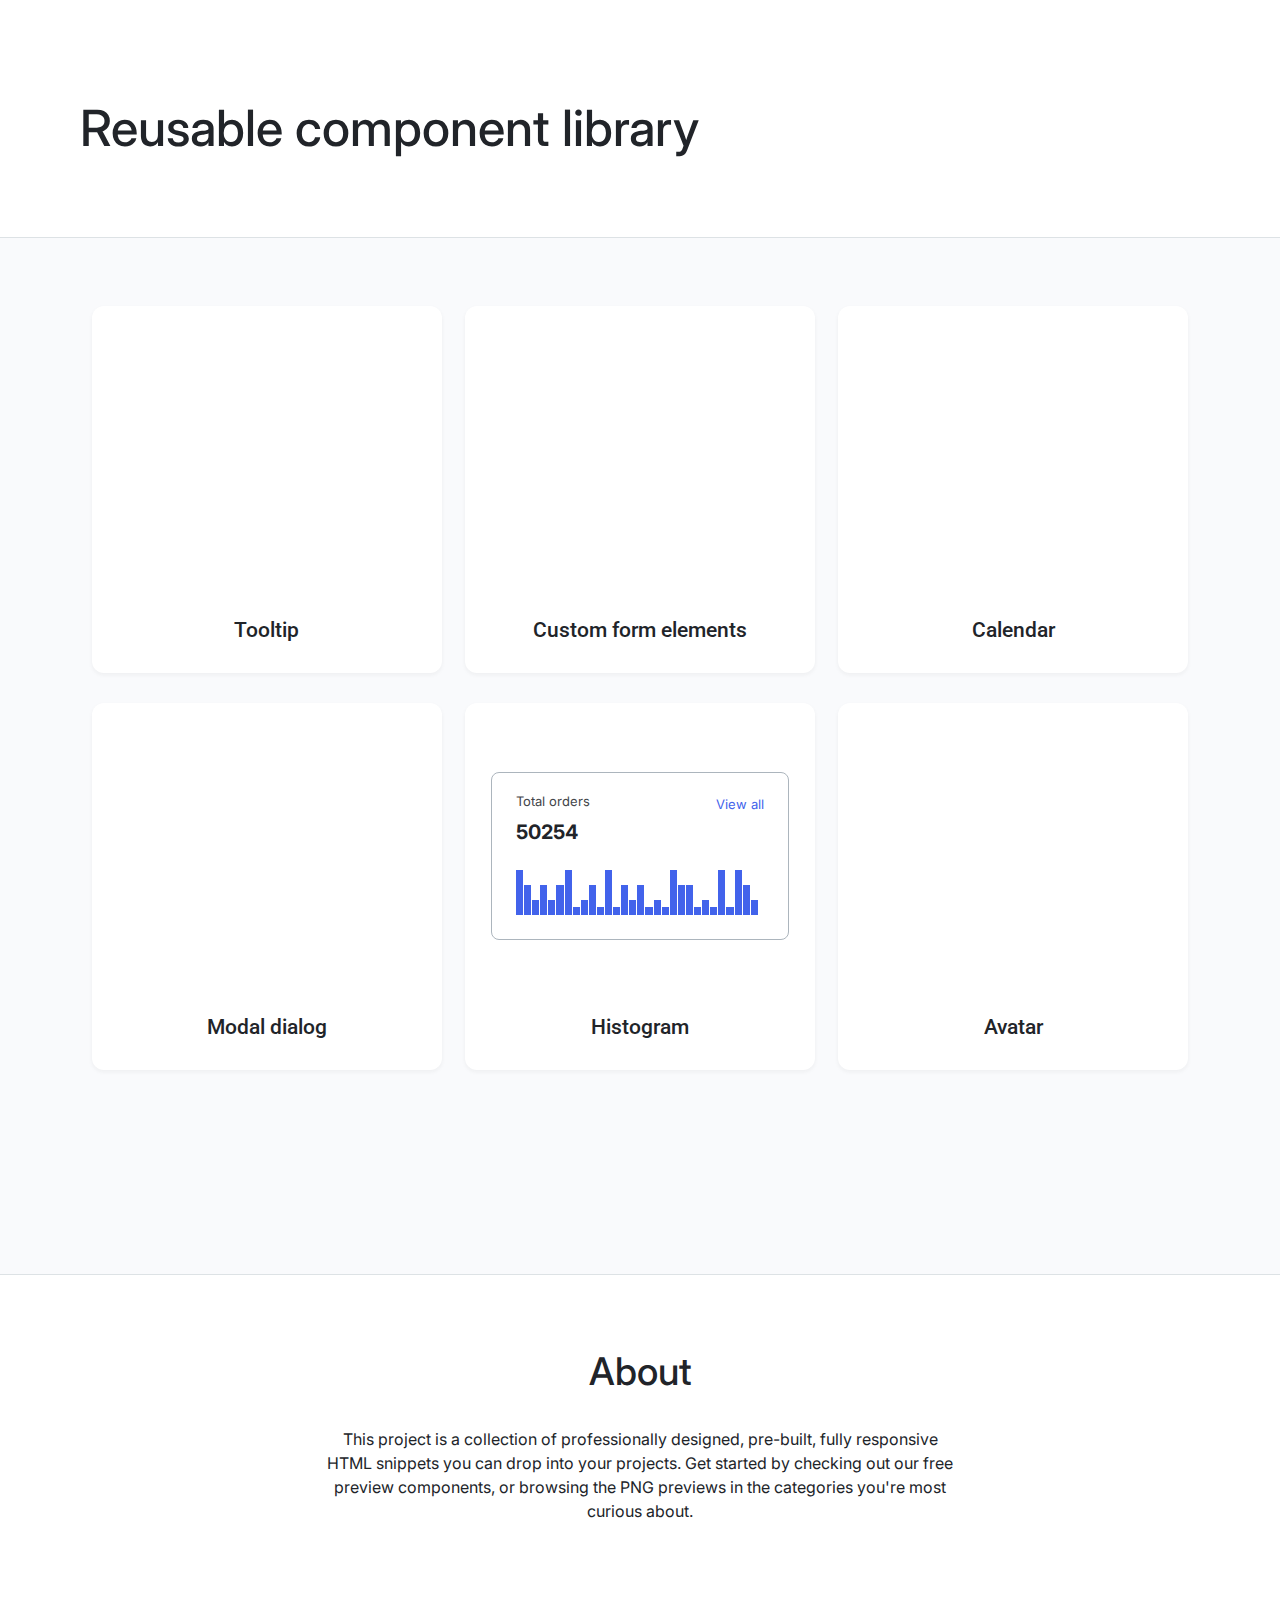
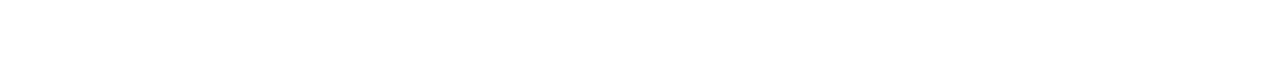
<file: index.html>
<!DOCTYPE html>
<!-- Главная страница -->
<html lang="en">
    <head>
        <link rel="stylesheet" href="assets/css/main.css">
        <meta charset="utf-8">
    </head>
    <body>
    <div class="page">
        <header class="header">
           <div class="container">
            <h1 class="header__title">
                Reusable component library  
            </h1>
            </div>
        </header>
        <main class="page-matter page__flex">
            <div class="container">
            <div class="page-matter-flex">
                <article class="mm-block mm-block_shadow">
                    <h3 class="mm-block__name">
                        Tooltip
                    </h3>
                </article>
                <article class="mm-block mm-block_shadow">
                    <h3 class="mm-block__name">
                        Custom form elements
                    </h3 class="mm-block__name">
                </article>
                <article class="mm-block mm-block_shadow">
                    <h3 class="mm-block__name">
                        Calendar
                    </h3 class="mm-block__name">
                </article>
                <article class="mm-block mm-block_shadow">
                    <h3 class="mm-block__name">
                        Modal dialog
                    </h3 class="mm-block__name">
                </article>
                <article class="mm-block mm-block_shadow">
                    <h3 class="mm-block__name">
                        Histogram
                    </h3 class="mm-block__name">
                    <div class="histogram">
                        <section class="histogram__data histogram__data_in-menu">
                            <div class="histogram__data-name-value">
                                <h3 class="histogram__data-name histogram__data-name_in-menu">Total orders</h3>
                                <data class="histogram__data-value histogram__data-value_in-menu" value="50254">50254</data>
                            </div>
                            <a class="histogram__details histogram__details_in-menu">View all</a>
                        </section>
                        <div class="histogram__graphic">
                                <div class="histogram__graphic-piece histogram__graphic-piece_large">
                                    
                                </div>
                                <div class="histogram__graphic-piece histogram__graphic-piece_medium">
                                    
                                </div>
                                <div class="histogram__graphic-piece histogram__graphic-piece_small">
                                    
                                </div>
                                <div class="histogram__graphic-piece histogram__graphic-piece_medium">
                                    
                                </div>
                                <div class="histogram__graphic-piece histogram__graphic-piece_small">
                                       
                                </div>
                                <div class="histogram__graphic-piece histogram__graphic-piece_medium">
                                    
                                </div>
                                <div class="histogram__graphic-piece histogram__graphic-piece_large">
                                    
                                </div>
                                <div class="histogram__graphic-piece histogram__graphic-piece_x-small">
                                    
                                </div>
                                <div class="histogram__graphic-piece histogram__graphic-piece_small">
                                       
                                </div>
                                <div class="histogram__graphic-piece histogram__graphic-piece_medium">
                                    
                                </div>
                                <div class="histogram__graphic-piece histogram__graphic-piece_x-small">
                                    
                                </div>
                                <div class="histogram__graphic-piece histogram__graphic-piece_large">
                                    
                                </div>
                                <div class="histogram__graphic-piece histogram__graphic-piece_x-small">
                                    
                                </div>
                                <div class="histogram__graphic-piece histogram__graphic-piece_medium">
                                    
                                </div>
                                <div class="histogram__graphic-piece histogram__graphic-piece_small">
                                    
                                </div>
                                <div class="histogram__graphic-piece histogram__graphic-piece_medium">
                                    
                                </div>
                                <div class="histogram__graphic-piece histogram__graphic-piece_x-small">
                                    
                                </div>
                                <div class="histogram__graphic-piece histogram__graphic-piece_small">
                                    
                                </div>
                                <div class="histogram__graphic-piece histogram__graphic-piece_x-small">
                                    
                                </div>
                                <div class="histogram__graphic-piece histogram__graphic-piece_large">
                                    
                                </div>
                                <div class="histogram__graphic-piece histogram__graphic-piece_medium">
                                    
                                </div>
                                <div class="histogram__graphic-piece histogram__graphic-piece_medium">
                                    
                                </div>
                                <div class="histogram__graphic-piece histogram__graphic-piece_x-small">
                                    
                                </div>
                                <div class="histogram__graphic-piece histogram__graphic-piece_small">
                                    
                                </div>
                                <div class="histogram__graphic-piece histogram__graphic-piece_x-small">
                                    
                                </div>
                                <div class="histogram__graphic-piece histogram__graphic-piece_large">
                                    
                                </div>
                                <div class="histogram__graphic-piece histogram__graphic-piece_x-small">
                                    
                                </div>
                                <div class="histogram__graphic-piece histogram__graphic-piece_large">
                                    
                                </div>
                                <div class="histogram__graphic-piece histogram__graphic-piece_medium">
                                    
                                </div>
                                <div class="histogram__graphic-piece histogram__graphic-piece_small">
                                    
                                </div>
                        </div>
                        </div>
                </article>
                <article class="mm-block mm-block_shadow">
                    <h3 class="mm-block__name">
                        Avatar
                    </h3>
                </article>
            </div>
            </div>
        </main>
        <footer class="footer" >
            <div class="container">
            <h2 class="footer__title">
                About
            </h2>
            <p class="footer__description">
                This project is a collection of professionally designed, pre-built, fully responsive<br>
                HTML snippets you can drop into your projects. Get started by checking out our free<br>
                preview components, or browsing the PNG previews in the categories you're most<br>
                curious about.
            </p>
            </div>
        </footer>
    </div>
    </body>
</html>
</file>
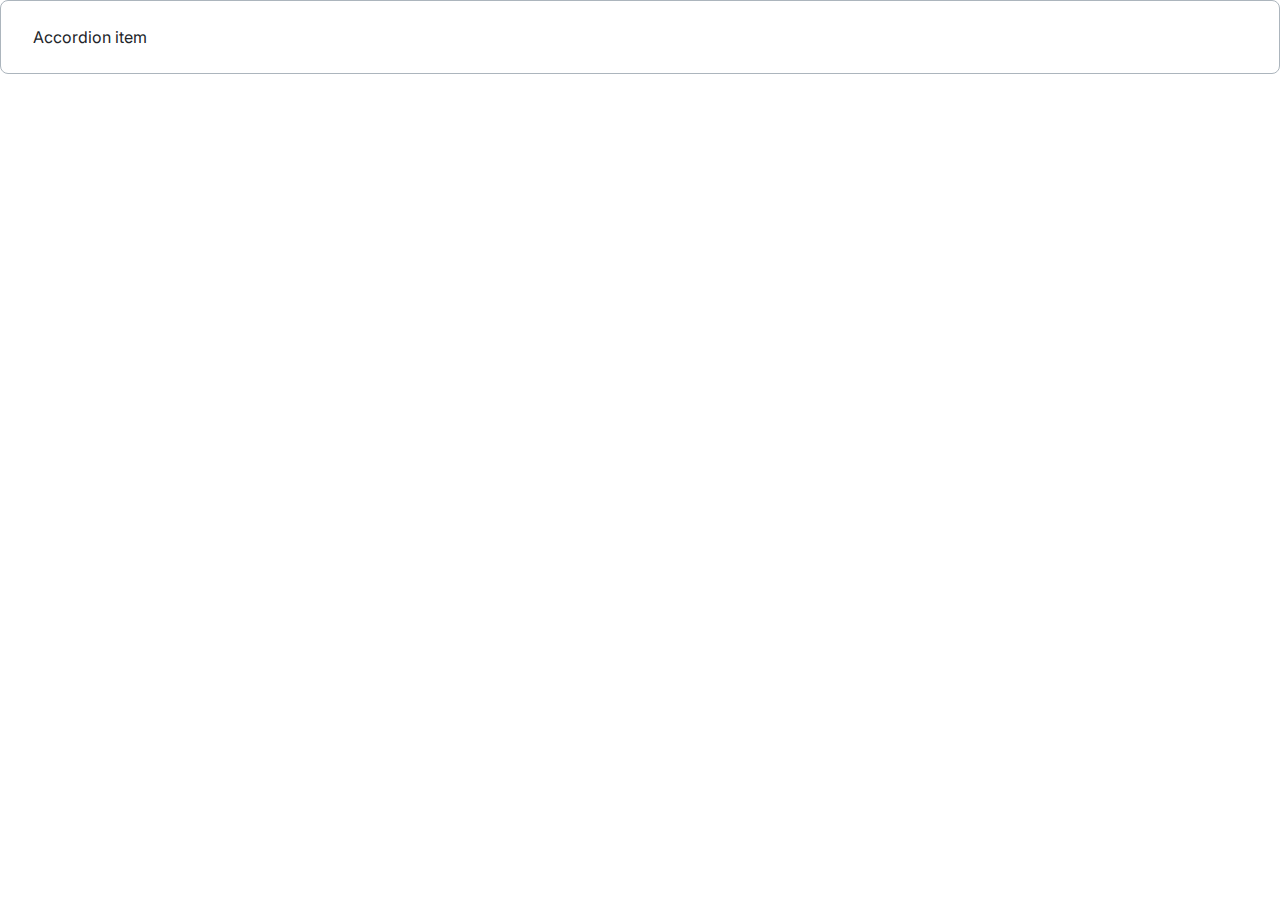
<file: 03-lection1/02-accordion/index.html>
<!DOCTYPE html>
<!-- Страница с аккордеоном -->
<html lang="ru">
    <head>
        <link rel="stylesheet" href="../../assets/css/main.css">
        <link rel="stylesheet" href="./accordion.css">
    </head>
    <body>
        <div class="accordion">
        <details class="accordion__item">
            <summary class="accordion__summary">
                Accordion item
            </summary>
            <div class="accordion__data-container">
            <p class="accordion__data">
                Amet minim mollit non deserunt ullamco est sit aliqua dolor do amet sint. Velit officia consequat duis enim velit mollit. Exercitation veniam consequat sunt nostrud amet.
            </p>
            <p class="accordion__data">
                And I forget just why I taste. So yeah I guess it makes me smile. I found it hard. It's hard to find. But well wharever nevermind...
            </p>
            <p class="accordion__data">
                Во время войны 1812 года поставки английских товаров были прекращены, что привело к развитию промышленности в Питтсбурге. Уже в 1815 году предприятия города выпускали сталь, бронзу, олово и стекло.
            </p>
            </div>
        </details>
        </div>
    </body>
</html>
</file>
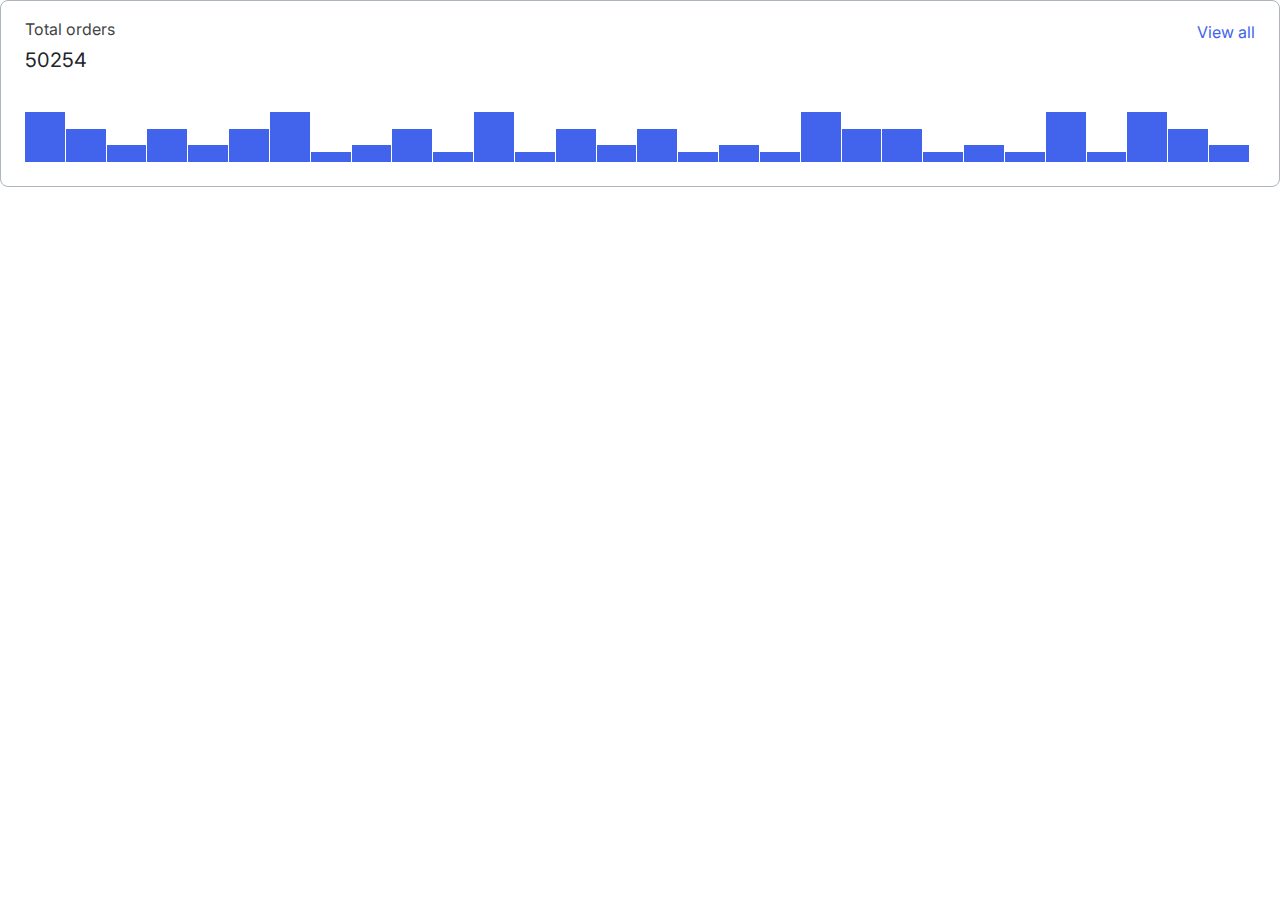
<file: 04-lection2/01-histogram/index.html>
<!DOCTYPE html>
<!-- Страница с гистограммой -->
<html lang="ru">
    <head>
        <link rel="stylesheet" href="../../assets/css/main.css">
        <link rel="stylesheet" href="./histogram.css">
    </head>
    <body>
            <div class="histogram">
            <section class="histogram__data">
                <div class="histogram__data-name-value">
                    <h3 class="histogram__data-name">Total orders</h3>
                    <data class="histogram__data-value" value="50254">50254</data>
                </div>
                <a class="histogram__details">View all</a>
            </section>
            <div class="histogram__graphic">
                    <div class="histogram__graphic-piece histogram__graphic-piece_large">
                        
                    </div>
                    <div class="histogram__graphic-piece histogram__graphic-piece_medium">
                        
                    </div>
                    <div class="histogram__graphic-piece histogram__graphic-piece_small">
                        
                    </div>
                    <div class="histogram__graphic-piece histogram__graphic-piece_medium">
                        
                    </div>
                    <div class="histogram__graphic-piece histogram__graphic-piece_small">
                           
                    </div>
                    <div class="histogram__graphic-piece histogram__graphic-piece_medium">
                        
                    </div>
                    <div class="histogram__graphic-piece histogram__graphic-piece_large">
                        
                    </div>
                    <div class="histogram__graphic-piece histogram__graphic-piece_x-small">
                        
                    </div>
                    <div class="histogram__graphic-piece histogram__graphic-piece_small">
                           
                    </div>
                    <div class="histogram__graphic-piece histogram__graphic-piece_medium">
                        
                    </div>
                    <div class="histogram__graphic-piece histogram__graphic-piece_x-small">
                        
                    </div>
                    <div class="histogram__graphic-piece histogram__graphic-piece_large">
                        
                    </div>
                    <div class="histogram__graphic-piece histogram__graphic-piece_x-small">
                        
                    </div>
                    <div class="histogram__graphic-piece histogram__graphic-piece_medium">
                        
                    </div>
                    <div class="histogram__graphic-piece histogram__graphic-piece_small">
                        
                    </div>
                    <div class="histogram__graphic-piece histogram__graphic-piece_medium">
                        
                    </div>
                    <div class="histogram__graphic-piece histogram__graphic-piece_x-small">
                        
                    </div>
                    <div class="histogram__graphic-piece histogram__graphic-piece_small">
                        
                    </div>
                    <div class="histogram__graphic-piece histogram__graphic-piece_x-small">
                        
                    </div>
                    <div class="histogram__graphic-piece histogram__graphic-piece_large">
                        
                    </div>
                    <div class="histogram__graphic-piece histogram__graphic-piece_medium">
                        
                    </div>
                    <div class="histogram__graphic-piece histogram__graphic-piece_medium">
                        
                    </div>
                    <div class="histogram__graphic-piece histogram__graphic-piece_x-small">
                        
                    </div>
                    <div class="histogram__graphic-piece histogram__graphic-piece_small">
                        
                    </div>
                    <div class="histogram__graphic-piece histogram__graphic-piece_x-small">
                        
                    </div>
                    <div class="histogram__graphic-piece histogram__graphic-piece_large">
                        
                    </div>
                    <div class="histogram__graphic-piece histogram__graphic-piece_x-small">
                        
                    </div>
                    <div class="histogram__graphic-piece histogram__graphic-piece_large">
                        
                    </div>
                    <div class="histogram__graphic-piece histogram__graphic-piece_medium">
                        
                    </div>
                    <div class="histogram__graphic-piece histogram__graphic-piece_small">
                        
                    </div>
            </div>
            </div>
    </body>
</html>
</file>
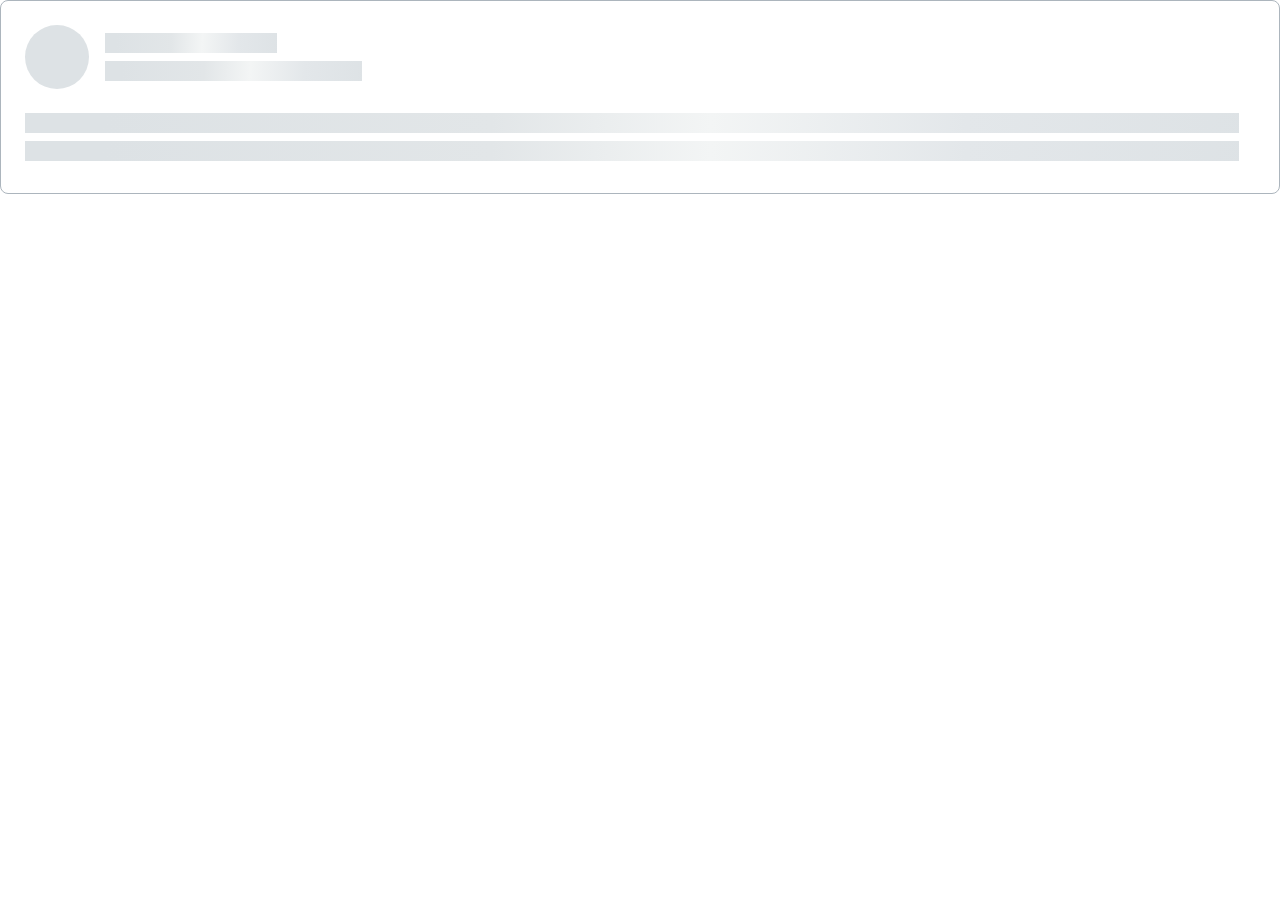
<file: 04-lection2/02-skeleton/index.html>
<!DOCTYPE html>
<!-- Страница со скелетоном -->
<html lang="ru">
    <head>
        <link rel="stylesheet" href="../../assets/css/main.css">
        <link rel="stylesheet" href="./skeleton.css">
    </head>
    <body>
    <div class="wrapper">
        <div class="skeleton">
        <div class="skeleton__up">   
            <div class="skeleton__pic">  
            </div>
            <div class="skeleton__up-strings">
                <div class="skeleton__up-string-1">
                  
                </div>
                <div class="skeleton__up-string-2">
                  
                </div> 
            </div>
        </div>
        <div class="skeleton__down">
            <div class="skeleton__down-string-1">
                  
            </div>
            <div class="skeleton__down-string-2">
              
            </div> 
        </div> 
        </div>
    </div>
    </body>
</html>
</file>
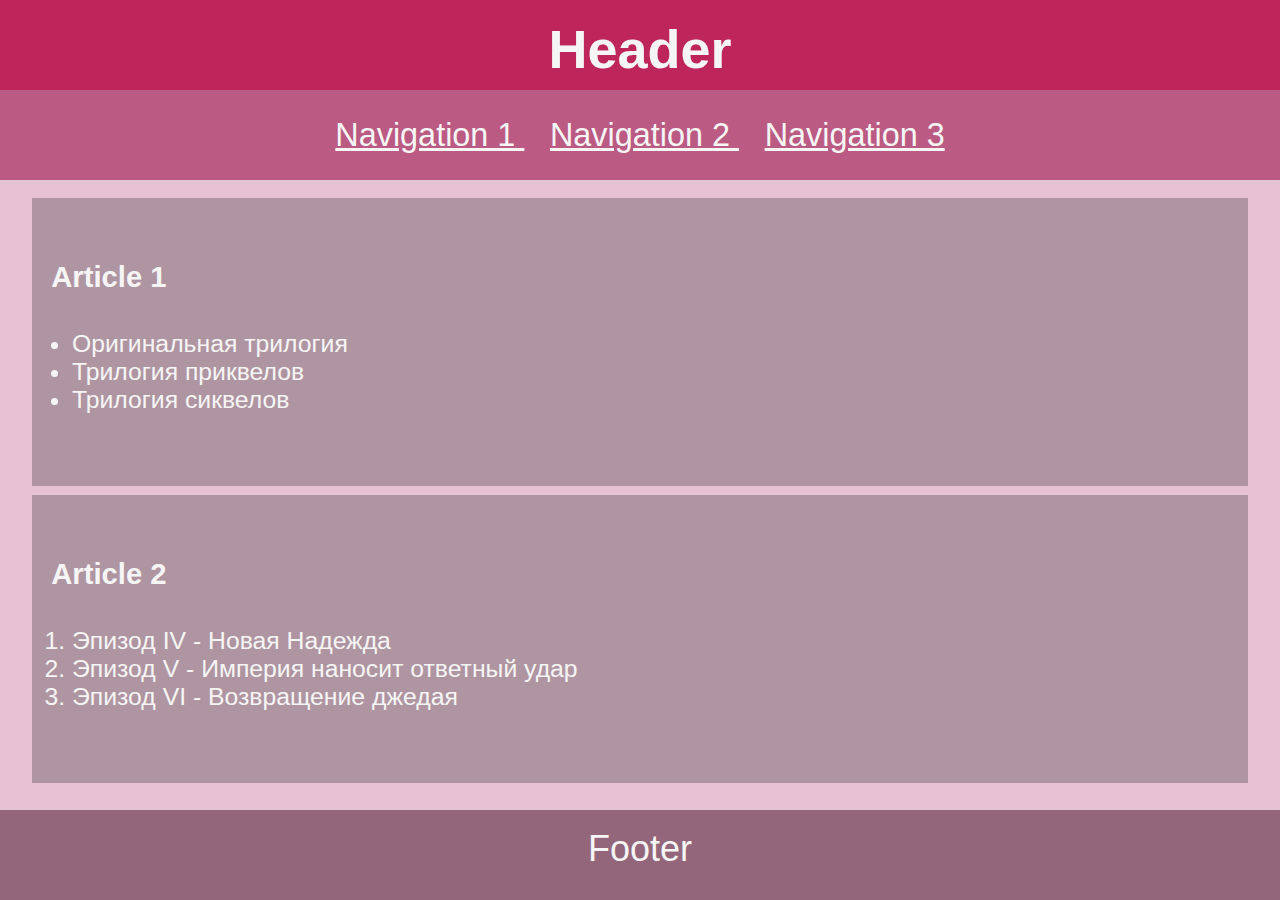
<file: 02-dz0/01-semantic-mockup/semanticMockup.html>
<!DOCTYPE html>
<html lang="en">

<head>
    <meta charset="utf-8">
    <link rel="stylesheet" href="semanticMockup.css">
</head>

<body>
    <header>
        <h1>
            Header
        </h1>
        <nav>
            <a href="">
                Navigation 1
            </a>
            <a href="">
                Navigation 2
            </a>
            <a href="">
                Navigation 3
            </a>
        </nav>
    </header>
    <main>
        <article>
            <h2>
                Article 1
            </h2>
            <ul>
                <li>Оригинальная трилогия</li>
                <li>Трилогия приквелов</li>
                <li>Трилогия сиквелов</li>
            </ul>
        </article>
        <article>
            <h2>
                Article 2
            </h2>
            <ol>
                <li>Эпизод IV - Новая Надежда</li>
                <li>Эпизод V - Империя наносит ответный удар</li>
                <li>Эпизод VI - Возвращение джедая</li>
            </ol>
        </article>
    </main>
    <footer>
        Footer
    </footer>
</body>

</html>
</file>
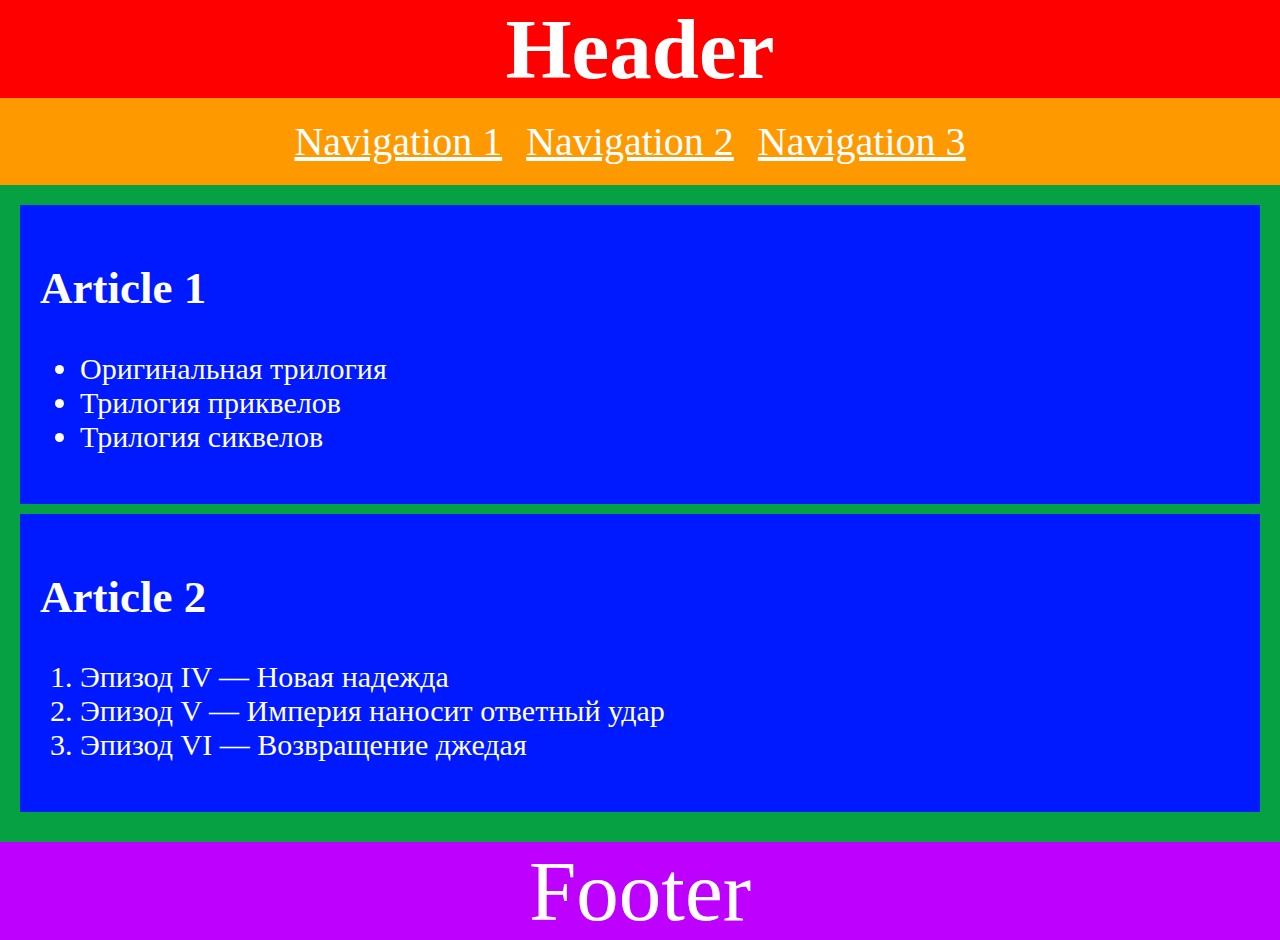
<file: 02-dz0/01-semantic-mockup/solution.html>
<!DOCTYPE html>
<html lang="ru">
  <head>
    <meta charset="utf-8">
    <title>Семантическая разметка страницы</title>
    <style>
      body {
        color: white;
        margin: 0;
      }

      .header {
        background: #FF0000;
        text-align: center;
      }

      .title {
        font-size: 85px;
        margin: 0;
      }

      .navigation {
        background: #FF9900;
        padding: 20px;
      }

      .link {
        font-size: 40px;
        color: white;
        margin-right: 20px;
      }

      .main {
        background: #05A143;
        padding: 20px;
      }

      .article {
        background: #001AFF;
        padding: 20px;
        font-size: 30px;
        margin-bottom: 10px;
      }

      .footer {
        background: #BD00FF;
        text-align: center;
        font-size: 85px;
      }
    </style>
  </head>
  <body>
    <header class="header">
      <h1 class="title">Header</h1>
      <nav class="navigation">
        <a class="link" href="#">Navigation 1</a>
        <a class="link" href="#">Navigation 2</a>
        <a class="link" href="#">Navigation 3</a>
      </nav>
    </header>
    <main class="main">
      <article class="article">
        <h2>Article 1</h2>
        <ul>
          <li>Оригинальная трилогия</li>
          <li>Трилогия приквелов</li>
          <li>Трилогия сиквелов</li>
        </ul>
      </article>
      <article class="article">
        <h2>Article 2</h2>
        <ol>
          <li>Эпизод IV — Новая надежда</li>
          <li>Эпизод V — Империя наносит ответный удар	</li>
          <li>Эпизод VI — Возвращение джедая</li>
        </ol>
      </article>
    </main>
    <footer class="footer">Footer</footer>
  </body>
</html>
</file>
<file: assets/css/main.css>
@import url("destyle.css");

@import url("../fonts/fonts.css");

@import url("../../components/page/page.css");

@import url("../../components/container/container.css");

@import url("../../components/header/header.css");

@import url("../../components/page-matter/page-matter.css");

@import url("../../components/page-matter/page-matter-flex.css");

@import url("../../components/mmblock/mmblock.css");

@import url("../../components/histogram/histogram.css");

@import url("../../components/footer/footer.css");

:root {
    --white: #ffffff;
    --black: #212429;
    --sh-black: #2124290D;
    --pink: #F784AD;
    --purple: #7048E8;
    --purple-2:#5028C6;
    --blue: #374FC7;
    --blue-2:#4263EB;
    --blue-3:#2342C0;
    --blue-4:#a0b1f5;
    --pale-blkberry: #cfd8fa;
    --serene: #b7a3f3;
    --light-serene: #dbd1f9;
    --red: #F03D3E;
    --grey-1: #F8F9FA;
    --grey-2: #DDE2E5;
    --grey-3: #ACB5BD;
    --grey-4: #495057;
    --grey-5: #c8cbcd;
    --grey-6: #e6e9eb;
    --light-grey: #F9FAFC;


    --error: var(--red);
    --success: var(--blue);

    --primary: var(--blue);
    --secondary: var(--purple);
}

/* {
    font-family: 'Roboto', sans-serif;
} */
</file>
<file: 03-lection1/02-accordion/accordion.css>
/* Стилизация аккордеона */

.accordion {
    /* max-width: 700px; */
}

.accordion__item {
    padding: 24px 0px 24px 32px;
    border-radius: 8px;
    border: 1px var(--grey-3) solid;
}

.accordion__summary {
    font-family: Inter;
    font-size: 16px;
    font-weight: 400;
    line-height: 24px;
    text-align: left;
    text-underline-position: from-font;
    text-decoration-skip-ink: none;
    color: var(--black);
}

.accordion__summary::marker {
    display: none;
    content: '';
}

.accordion__data-container {
    padding-right: 32px;
}

.accordion__data {
    margin-top: 8px;
    margin-bottom: 0px;
    font-family: Inter;
    font-size: 16px;
    font-weight: 400;
    line-height: 24px;
    text-align: left;
    text-underline-position: from-font;
    text-decoration-skip-ink: none;
    color: var(--grey-4);
}

/* .accordion__data:last-child {
    margin-bottom: 0px;
} */
</file>
<file: 04-lection2/01-histogram/histogram.css>
:root {
    --base-height: 50px;
}

.histogram {
    border-radius: 8px;
    border: 1px solid var(--grey-3);
    padding: 16px 24px 24px 24px;
}

.histogram__data {
    display: flex;
    justify-content: space-between;
    margin-bottom: 39px;
}

.histogram__data-name-value {
    
}

.histogram__data-name {
    font-family: Inter;
    font-size: 16px;
    font-weight: 400;
    line-height: 24px;
    text-align: left;
    text-underline-position: from-font;
    text-decoration-skip-ink: none;
    color: var(--black);
    margin-bottom: 6px;
    opacity: 0.85;
}

.histogram__data-value {
    font-family: Inter;
    font-size: 20px;
    font-weight: 400;
    line-height: 26px;
    text-align: left;
    text-underline-position: from-font;
    text-decoration-skip-ink: none;
    color: var(--black);
}

.histogram__details {
    padding-top: 3px;
    font-family: Inter;
    font-size: 16px;
    font-weight: 400;
    line-height: 24px;
    text-align: right;
    text-underline-position: from-font;
    text-decoration-skip-ink: none;
    color: var(--blue-2);
}

.histogram__graphic {
    display: flex;
    justify-content: start;
    align-items: end;
    margin-right: 5px;
}

.histogram__graphic-piece {
    background-color: var(--blue-2);
    margin-right: 1px;
    flex: 1 1 9px;
}

.histogram__graphic-piece_large {
    height: var(--base-height);
}

.histogram__graphic-piece_medium {
    height: calc(var(--base-height) / 1.5);
}

.histogram__graphic-piece_small {
    height: calc(var(--base-height) / 3);
}

.histogram__graphic-piece_x-small {
    height: calc(var(--base-height) / 5.2);
}
</file>
<file: 04-lection2/02-skeleton/skeleton.css>
.wrapper {

}

.skeleton {
    padding: 24px 40px 32px 24px;
    border: 1px solid var(--grey-3);
    border-radius: 8px;
}

.skeleton__up {
    display: flex;
    margin-bottom: 24px;
}

.skeleton__pic {
    width: 64px;
    height: 64px;
    border-radius: 32px;
    background-color: var(--grey-2);
    margin-right: 16px;
}

.skeleton__up-strings {
    display: flex;
    flex-direction: column;
    justify-content: space-evenly;
    align-items: start;
   
    
}

.skeleton__up-string-1 {
    background: linear-gradient(92.51deg, #DDE2E5 6.44%, #E2E6E8 38.47%, #F3F5F5 56.48%, #E3E7EA 77.5%, #DDE2E5 102.52%);
    flex-basis: 20px;
    flex-grow: 0;
    flex-shrink: 1;
    width: 172px;
}

.skeleton__up-string-2 {
    background: linear-gradient(92.51deg, #DDE2E5 6.44%, #E2E6E8 38.47%, #F3F5F5 56.48%, #E3E7EA 77.5%, #DDE2E5 102.52%);
    flex-basis: 20px;
    flex-grow: 0;
    flex-shrink: 1;
    width: 257px;
}

.skeleton__down {
    display: flex;
    flex-direction: column;
    justify-content: space-around;
    align-items: stretch;
    row-gap: 8px;
}

.skeleton__down-string-1 {
    background: linear-gradient(92.51deg, #DDE2E5 6.44%, #E2E6E8 38.47%, #F3F5F5 56.48%, #E3E7EA 77.5%, #DDE2E5 102.52%);
    flex-basis: 20px;
    flex-grow: 0;
    flex-shrink: 1;
}

.skeleton__down-string-2 {
    background: linear-gradient(92.51deg, #DDE2E5 6.44%, #E2E6E8 38.47%, #F3F5F5 56.48%, #E3E7EA 77.5%, #DDE2E5 102.52%);
    flex-basis: 20px;
    flex-grow: 0;
    flex-shrink: 1;
}
</file>
<file: 02-dz0/01-semantic-mockup/semanticMockup.css>
* {
box-sizing: border-box;
margin: 0;
}

body {
    width: 100vw;
height: 100vh;
font-family: 'Trebuchet MS','Gill Sans', Helvetica, 'Gill Sans MT', sans-serif;
}

header {
    width: 100vw;
height: 20vh;
text-align: center;
font-size: 6vh;
}

h1 {
    width: 100vw;
height: 10vh;
background-color: rgb(190, 37, 90);
padding-top: 2vh;
padding-bottom: 2vh;
font-size: inherit;
color: whitesmoke;
}

nav {
    width: 100vw;
height: 10vh;
background-color: rgb(187, 90, 130);
padding-top: 3vh;
padding-bottom: 2vh;
font-size: 0.60em;
}

a {
    color: whitesmoke;
    padding-left: 1vw;
    padding-right: 1vw;
}

main {
    width: 100vw;
height: 70vh;
background-color: rgb(231, 193, 212);
padding: 2vh 2vw 2vh 2vw;
color: whitesmoke;
}

article {
    width: 95vw;
height: 32vh;
background-color: rgb(175, 149, 161);
margin-left: auto;
margin-right: auto;
margin-bottom: 1vh;
font-size: 5vh;
}

h2 {
margin-left: 1.5vw;
padding-top: 7vh;
padding-bottom: 2vh;
font-size: 0.65em;
}

ul {
    padding-top: 2vh;
    padding-bottom: 5vh;
    font-size: 0.55em;

}

ol {
    padding-top: 2vh;
    padding-bottom: 5vh;
    font-size: 0.55em;

}

footer {
    width: 100vw;
height: 10vh;
background-color: rgb(148, 102, 123);
text-align: center;
font-size: 4vh;
padding-top: 2vh;
padding-bottom: 2vh;
color: whitesmoke;
}
</file>
